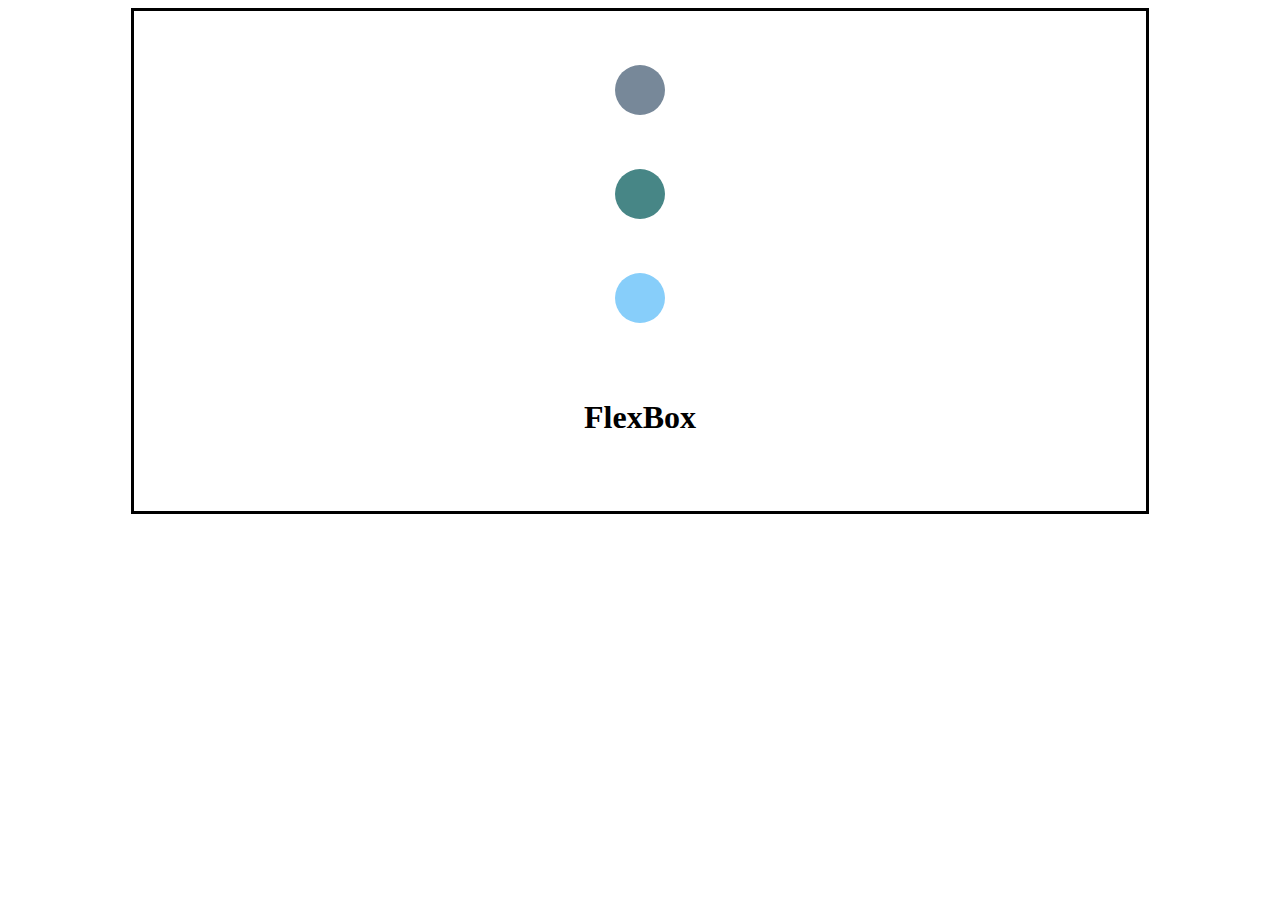
<file: Atividade02/index.html>
<!DOCTYPE html>
<html lang="en">
<head>
    <meta charset="UTF-8">
    <meta name="viewport" content="width=device-width, initial-scale=1.0">
    <title>FlexBox</title>
    <link rel="stylesheet" href="style.css">
</head>
<body>
    <div id="div_pai">
        
        <div class="bola cor1"></div>

        <div class="bola cor2"></div>

        <div class="bola cor3"></div>

        <h1 id="texto">FlexBox</h1>

    </div>

</body>
</html>
</file>
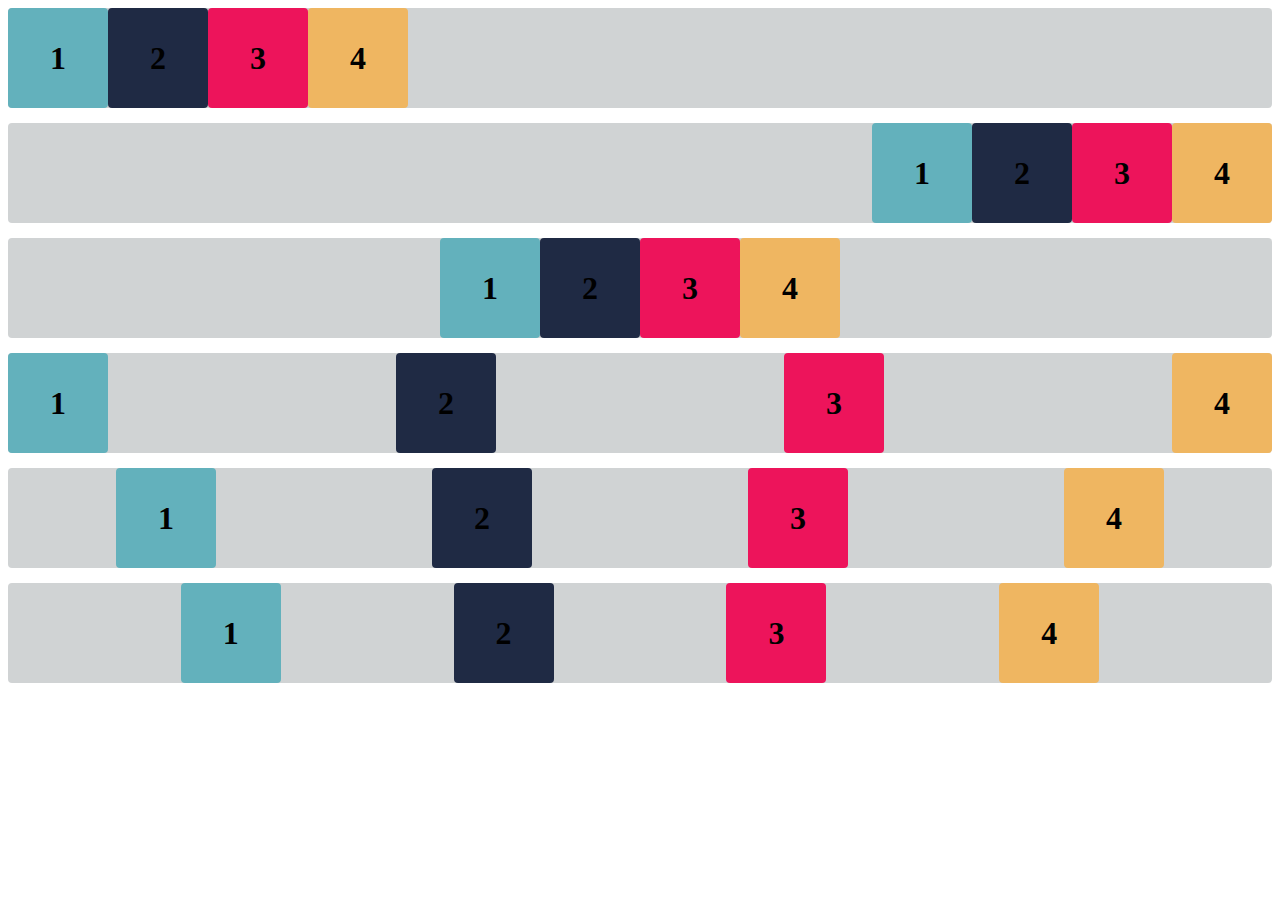
<file: Atividade04/index.html>
<!DOCTYPE html>
<html lang="en">

<head>
    <meta charset="UTF-8">
    <meta http-equiv="X-UA-Compatible" content="IE=edge">
    <meta name="viewport" content="width=device-width, initial-scale=1.0">
    <title>Flex-box</title>
    <link rel="stylesheet" href="style.css">
</head>

<body>

    <div class="base container1">
        <div class="flex-item box1"><h1>1</h1></div>
        <div class="flex-item box2"><h1>2</h1></div>
        <div class="flex-item box3"><h1>3</h1></div>
        <div class="flex-item box4"><h1>4</h1></div>
    </div>
    <div class="base container2">
        <div class="flex-item box1"><h1>1</h1></div>
        <div class="flex-item box2"><h1>2</h1></div>
        <div class="flex-item box3"><h1>3</h1></div>
        <div class="flex-item box4"><h1>4</h1></div>
    </div>
    <div class="base container3">
        <div class="flex-item box1"><h1>1</h1></div>
        <div class="flex-item box2"><h1>2</h1></div>
        <div class="flex-item box3"><h1>3</h1></div>
        <div class="flex-item box4"><h1>4</h1></div>
    </div>
    <div class="base container4">
        <div class="flex-item box1"><h1>1</h1></div>
        <div class="flex-item box2"><h1>2</h1></div>
        <div class="flex-item box3"><h1>3</h1></div>
        <div class="flex-item box4"><h1>4</h1></div>
    </div>
    <div class="base container5">
        <div class="flex-item box1"><h1>1</h1></div>
        <div class="flex-item box2"><h1>2</h1></div>
        <div class="flex-item box3"><h1>3</h1></div>
        <div class="flex-item box4"><h1>4</h1></div>
    </div>
    <div class="base container6">
        <div class="flex-item box1"><h1>1</h1></div>
        <div class="flex-item box2"><h1>2</h1></div>
        <div class="flex-item box3"><h1>3</h1></div>
        <div class="flex-item box4"><h1>4</h1></div>
    </div>

</body>

</html>
</file>
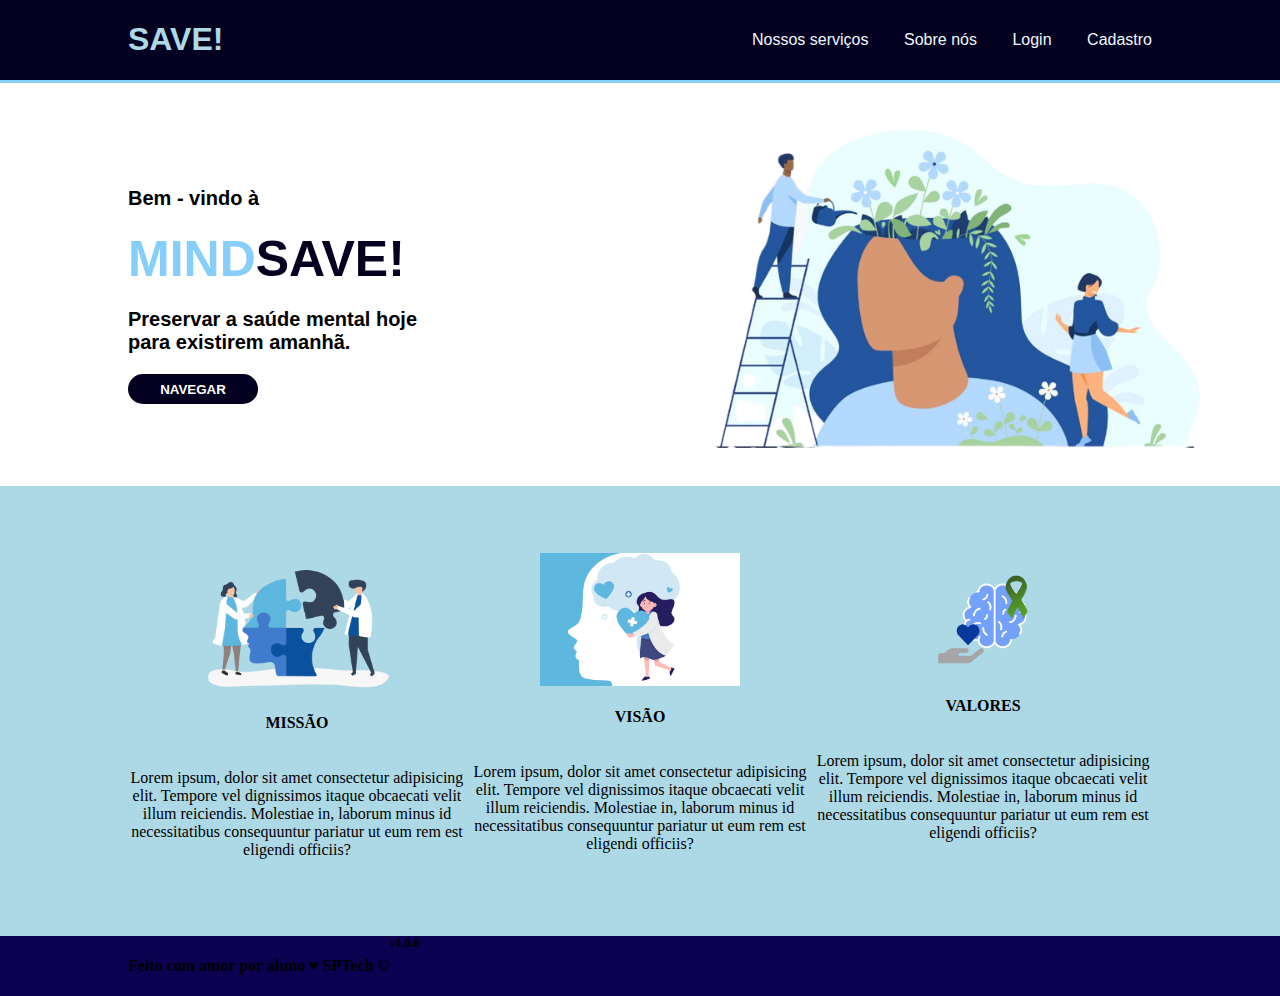
<file: Atividade05/public/index.html>
<!DOCTYPE html>
<html lang="en">

<head>
    <meta charset="UTF-8">
    <meta name="viewport" content="width=device-width, initial-scale=1.0">
    <title>Home</title>
    <link rel="shortcut icon" href="assets/imgs/logo.png" type="image/x-icon">
    <link rel="stylesheet" href="style.css">
</head>

<body>
    <div class="header">
        <div class="container">
            <h1>
                SAVE!
            </h1>
            <ul>
                <li> <a href="https://www.google.com/" target="_blank">Nossos serviços</a></li>
                <li> <a href="">Sobre nós</a></li>
                <li> <a href="login.html">Login</a></li>
                <li> <a href="Cadastro.html">Cadastro</a></li>
            </ul>
        </div>
    </div>

    <div class="banner">
        <div class="container">
            <div class="textos">
                <p>
                    Bem - vindo à
                </p>
                <h2>
                    <span style="color: lightskyblue;">MIND</span>SAVE!
                </h2>
                <p>
                    Preservar a saúde mental hoje para existirem amanhã.
                </p>
                <button class="btnNavegar">Navegar</button>
            </div>
            <img class="imagembanner"  src="assets/imgs/banner.png" alt="">
        </div>
    </div>

    <div class="social">
        <div class="container">
            <div class="boxes">
                <div class="box">
                    <img src="assets/imgs/missão.png" alt="Missão">
                    <h4>
                        MISSÃO
                    </h4>
                    <p>
                        Lorem ipsum, dolor sit amet consectetur adipisicing elit.
                        Tempore vel dignissimos itaque obcaecati velit illum reiciendis.
                        Molestiae in, laborum minus id necessitatibus consequuntur
                        pariatur ut eum rem est eligendi officiis?
                    </p>
                </div>
                <div class="box">
                    <img src="assets/imgs/img2.png" alt="Visão">
                    <h4>
                        VISÃO
                    </h4>
                    <p>
                        Lorem ipsum, dolor sit amet consectetur adipisicing elit.
                        Tempore vel dignissimos itaque obcaecati velit illum reiciendis.
                        Molestiae in, laborum minus id necessitatibus consequuntur
                        pariatur ut eum rem est eligendi officiis?
                    </p>
                </div>
                <div class="box">
                    <img src="assets/imgs/valores.png" alt="Valores">
                    <h4>
                        VALORES
                    </h4>
                    <p>
                        Lorem ipsum, dolor sit amet consectetur adipisicing elit.
                        Tempore vel dignissimos itaque obcaecati velit illum reiciendis.
                        Molestiae in, laborum minus id necessitatibus consequuntur
                        pariatur ut eum rem est eligendi officiis?
                    </p>
                </div>
            </div>
        </div>
    </div>

    <div class="footer">
        <div class="container">
            <h4>
                Feito com amor por aluno &hearts; SPTech &copy;
            </h4>
            <span class="version">v1.0.0</span>
        </div>
    </div>


</body>

</html>
</file>
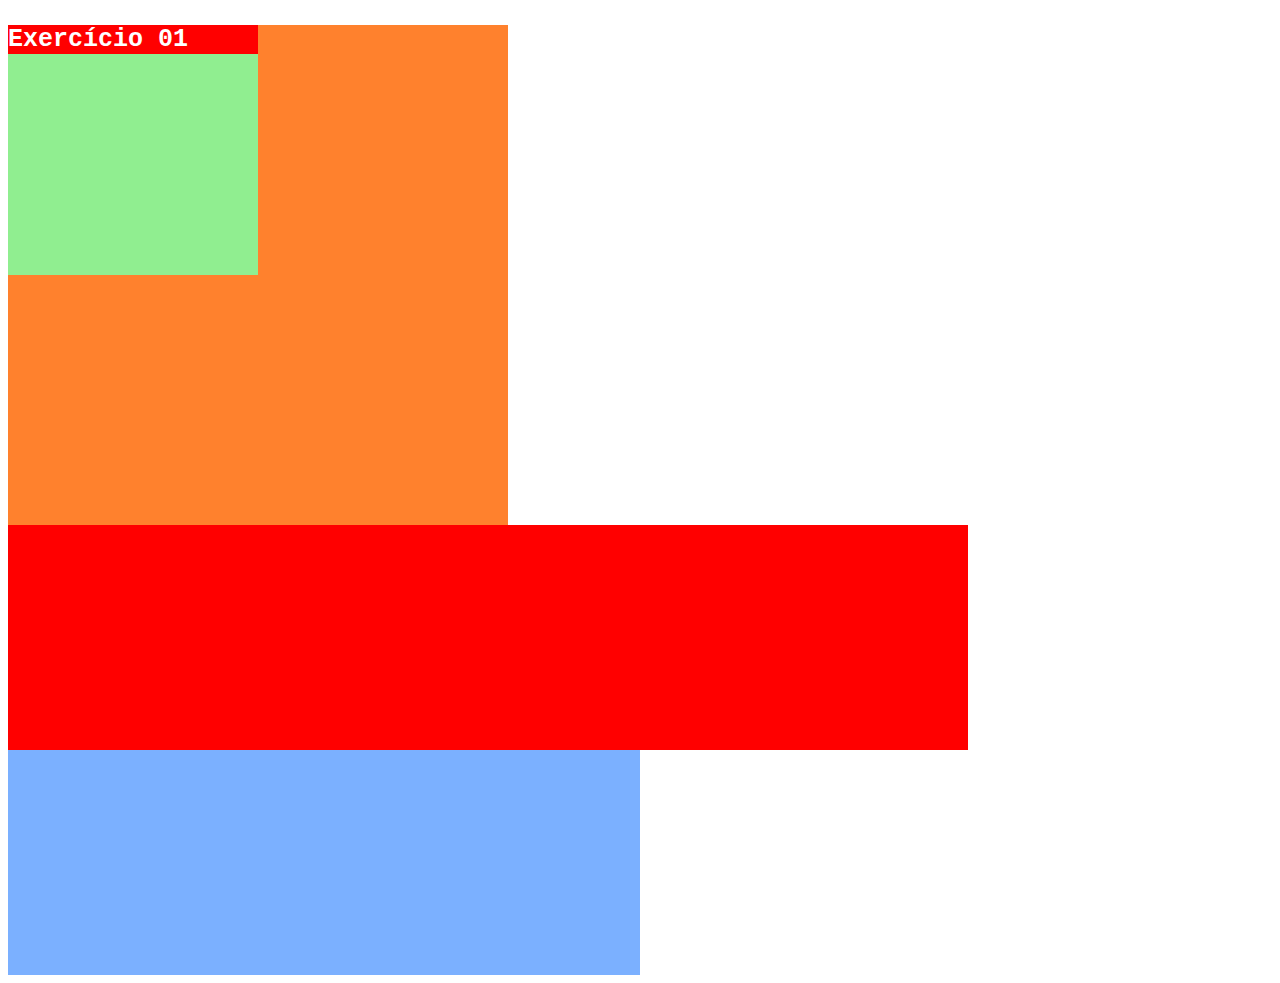
<file: Atividade01/Ex01.html>
<!DOCTYPE html>
<html lang="en">
<head>
    <meta charset="UTF-8">
    <meta name="viewport" content="width=device-width, initial-scale=1.0">
    <title>Exercício 01</title>
</head>
<body>

    <!-- CSS INLINE -->
    
    <div style="background-color: #ff812d; width: 500px; height: 500px;">
    
        <div style="background-color: #90ee90; width: 50%; height: 50%;">
        
            <p style="color: #ffffff; background-color: #ff0000; font-size: 25px; font-family: monospace; font-weight: bold;">Exercício 01</p>

        </div>     

    </div>

    <div style="width: 50%; height: 50vh; background-color: rgb(123, 176, 255);">
    
        <div style="width: 75vw; height: 50%; background-color:rgb(255, 0, 0);"></div>
    
    </div>

</body>
</html>
</file>
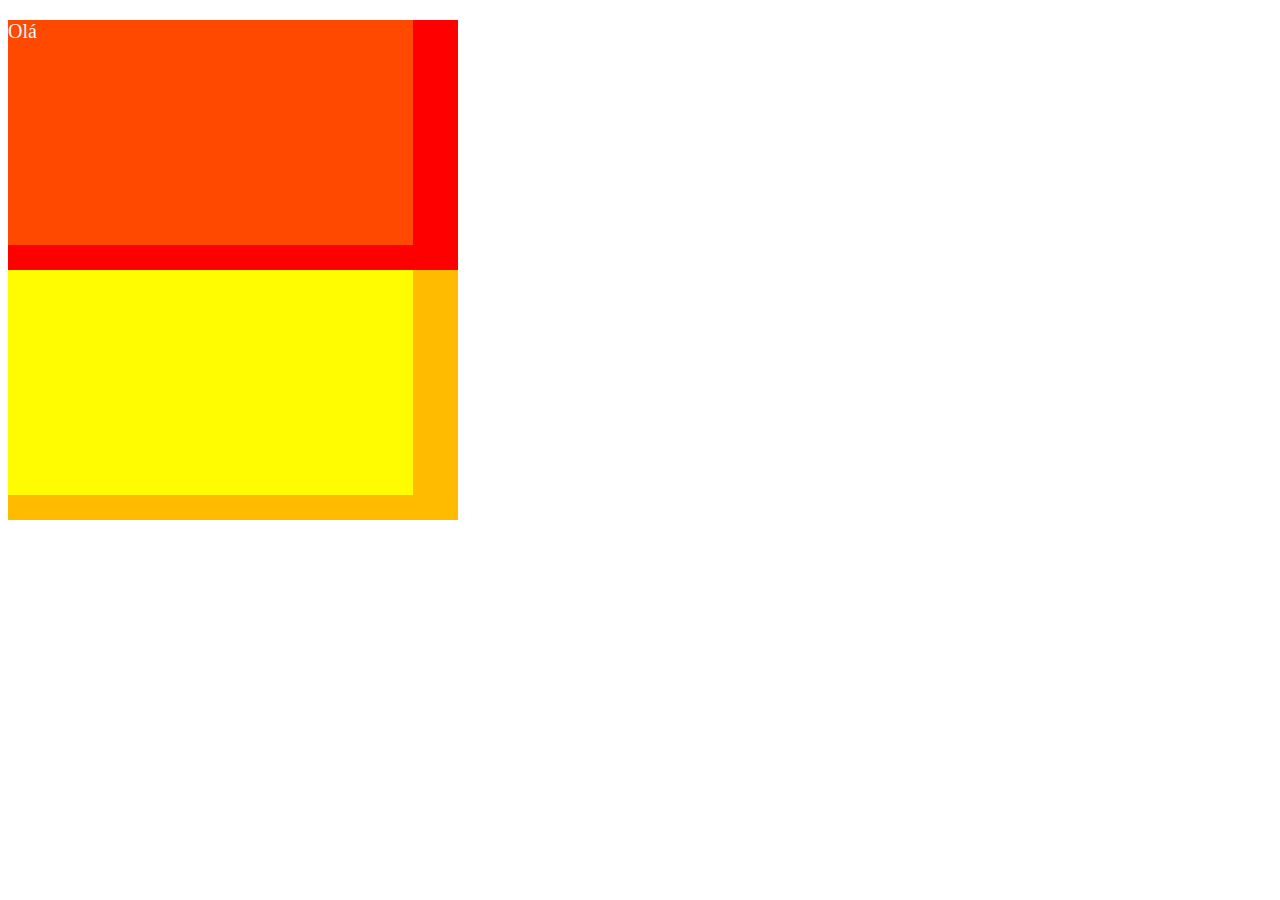
<file: Atividade01/Ex02.html>
<!DOCTYPE html>
<html lang="en">
<head>
    <meta charset="UTF-8">
    <meta name="viewport" content="width=device-width, initial-scale=1.0">
    <title>Exercício 02</title>
</head>
<!-- CSS INTERNO -->
    <style>
        .div01
        {
            width: 450px;
            height: 250px;
            background-color: rgb(255, 0, 0);
        }
         .div02 
        {
            width: 90%;
            height: 90%;
            background-color:  rgb(255, 72, 0);
        }
         .paragrafo 
        {
            color: aliceblue;
            font-size: 20px;
            font-family: 'Times New Roman', Times, serif;
        }
        .div03
        {
            width: 450px;
            height: 250px;
            background-color: rgb(255, 187, 0);
        }
        .div04
        {
            width: 90%;
            height: 90%;
            background-color: rgb(255, 251, 0);
        }

    </style>
<body>

    <div class="div01">
    
        <div class="div02">
        
            <p class="paragrafo">Olá</p>

        </div>     

    </div>

    <div class="div03">
    
        <div class="div04"></div>
    
    </div>

</body>
</html>
</file>
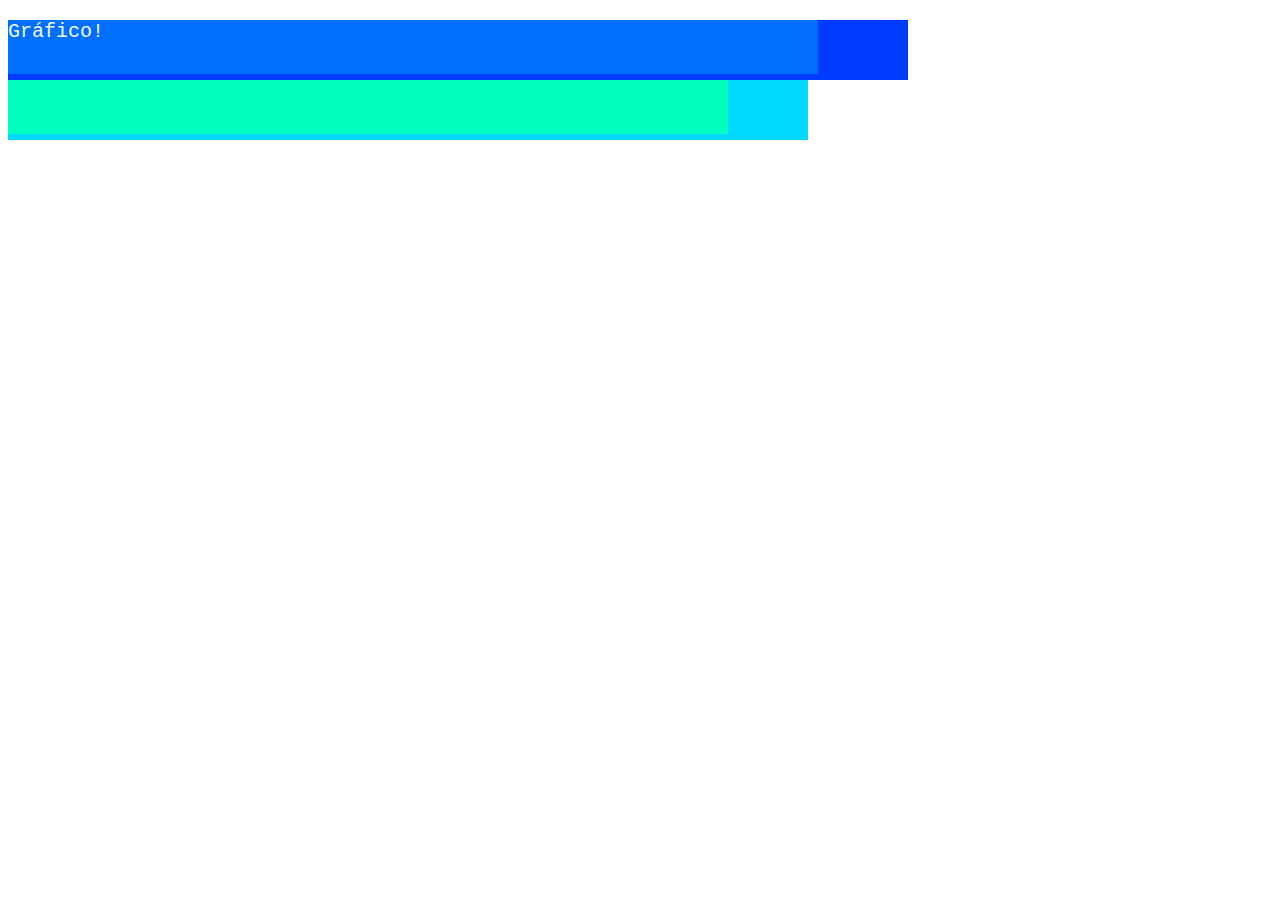
<file: Atividade01/Ex03.html>
<!DOCTYPE html>
<html lang="en">
<head>
    <meta charset="UTF-8">
    <meta name="viewport" content="width=device-width, initial-scale=1.0">
    <title>Exercício 03</title>
    <!-- CSS EXTERNO -->
    <link rel="stylesheet" href="style.css">

</head>
<body>
    
    <div class="div01">
    
        <div class="div02">
        
            <p class="paragrafo">Gráfico!</p>

        </div>     

    </div>

    <div class="div03">
    
        <div class="div04"></div>
    
    </div>

</body>
</html>
</file>
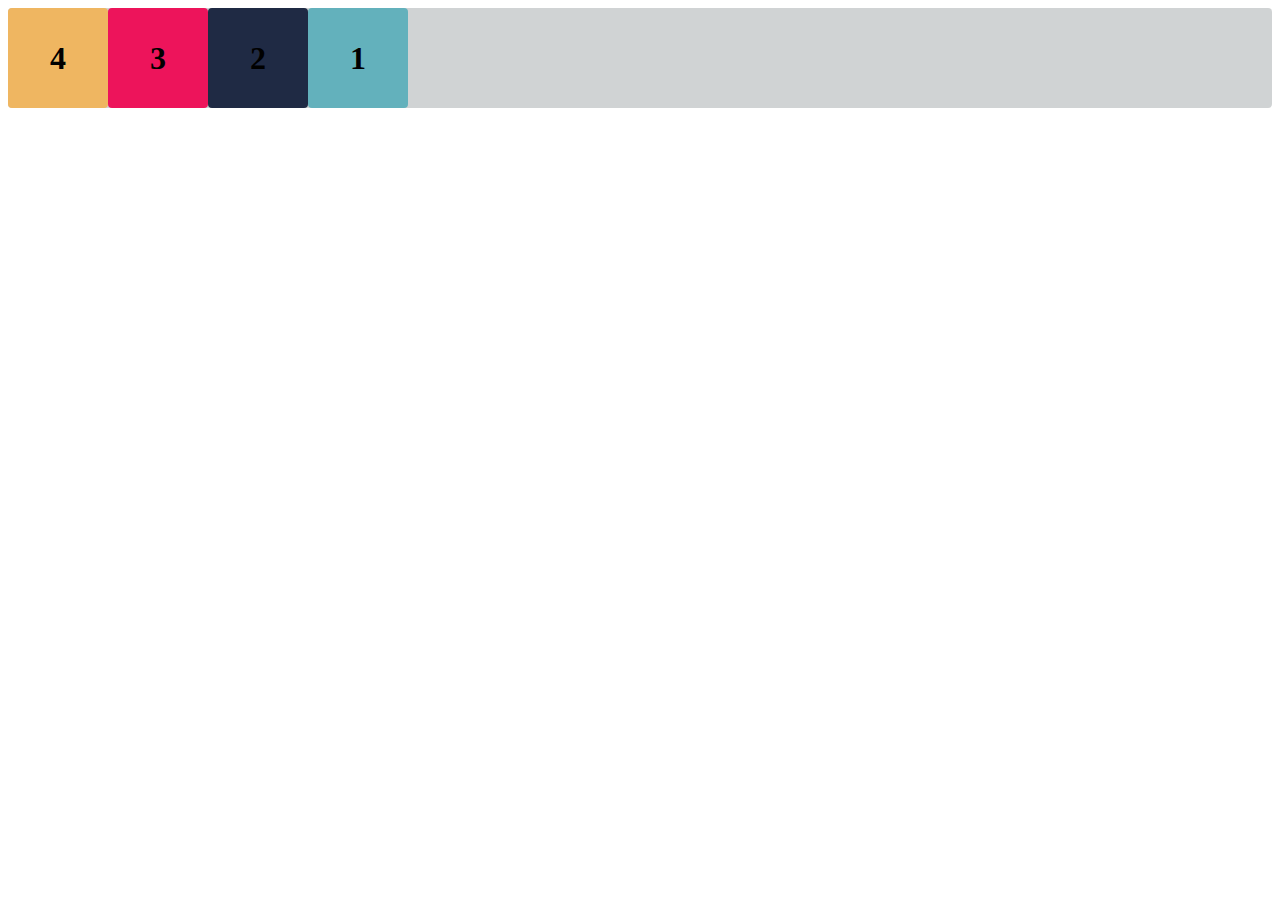
<file: Atividade04/Desafio.html>
<!DOCTYPE html>
<html lang="en">

<head>
    <meta charset="UTF-8">
    <meta http-equiv="X-UA-Compatible" content="IE=edge">
    <meta name="viewport" content="width=device-width, initial-scale=1.0">
    <title>Flex-box</title>
    <link rel="stylesheet" href="style.css">
</head>

<body>

    <div class="base container-desafio">
        <div class="flex-item box1"><h1>1</h1></div>
        <div class="flex-item box2"><h1>2</h1></div>
        <div class="flex-item box3"><h1>3</h1></div>
        <div class="flex-item box4"><h1>4</h1></div>
    </div>

</body>

</html>
</file>
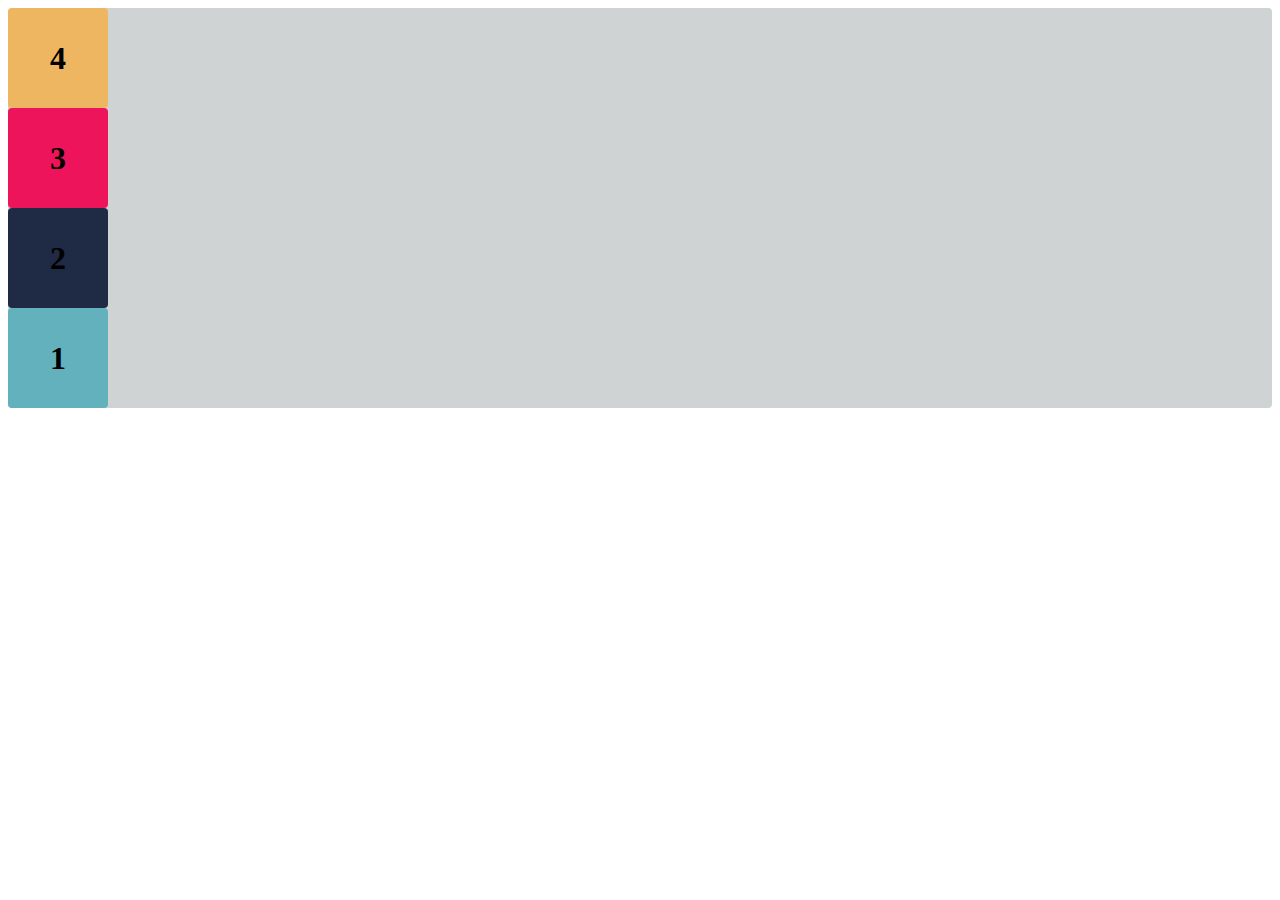
<file: Atividade04/ExercicioB.html>
<!DOCTYPE html>
<html lang="en">

<head>
    <meta charset="UTF-8">
    <meta http-equiv="X-UA-Compatible" content="IE=edge">
    <meta name="viewport" content="width=device-width, initial-scale=1.0">
    <title>Flex-box</title>
    <link rel="stylesheet" href="style.css">
</head>

<body>

    <div class="base container-exercicioB">
        <div class="flex-item box1"><h1>1</h1></div>
        <div class="flex-item box2"><h1>2</h1></div>
        <div class="flex-item box3"><h1>3</h1></div>
        <div class="flex-item box4"><h1>4</h1></div>
    </div>

</body>

</html>
</file>
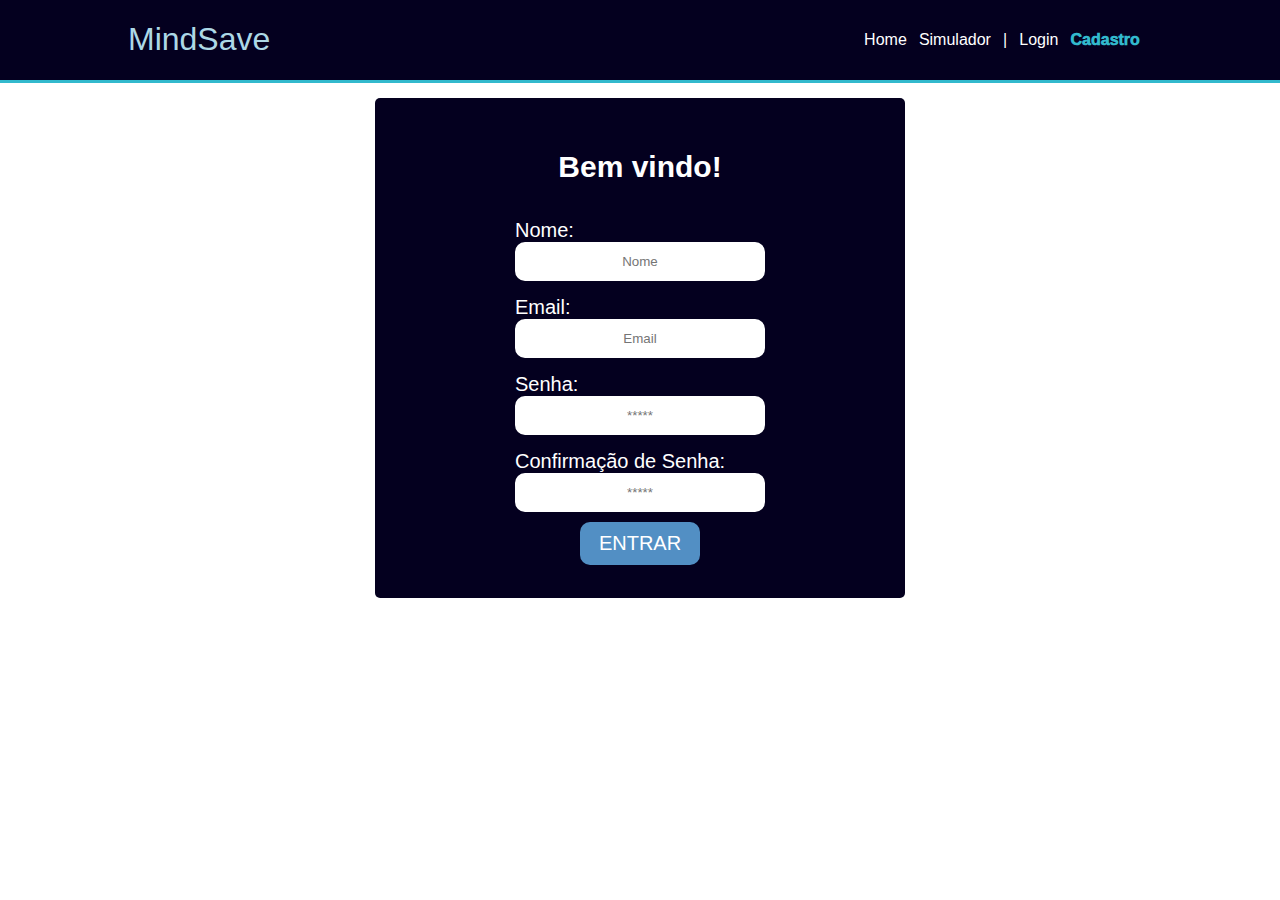
<file: Atividade05/public/Cadastro.html>
<!DOCTYPE html>
<html lang="en">

<head>
    <meta charset="UTF-8">
    <meta http-equiv="X-UA-Compatible" content="IE=edge">
    <meta name="viewport" content="width=device-width, initial-scale=1.0">
    <title>Cadastro</title>
    <link rel="stylesheet" href="Cadastro.css">
</head>

<body>
    <!-- Nosso cabeçalho -->
    <div class="header">
        <div class="container">
            <h1 class="titulo">MindSave</h1>

            <ul class="navBar">
                <li> <a href="index.html">Home</a></li>
                <li> <a href="">Simulador</a></li>
                <li>|</li>
                <li> <a href="login.html">Login</a></li>
                <li> <a id="aqui" href="Cadastro.html">Cadastro</a></li>
            </ul>
        </div>
        
    </div>

    <!-- Começo do Banner -->

    <div class="banner">
        <div class="container">
            <div class="caixa_formulario">
                <h1>Bem vindo!</h1>
                <div class="formulario">

                    <span>Nome:</span>
                    <input id="email_input" type="text" placeholder="Nome">

                    <span>Email:</span>
                    <input id="senha_input" type="email" placeholder="Email">

                    <span>Senha:</span>
                    <input id="senha_input" type="password" placeholder="*****">

                    <span>Confirmação de Senha:</span>
                    <input id="senha_input" type="password" placeholder="*****">

                    <button><a href="login.html">ENTRAR</a></button>
                </div>
            </div>
        </div>
    </div>

    <!-- Fim do Banner -->

</body>

</html>
</file>
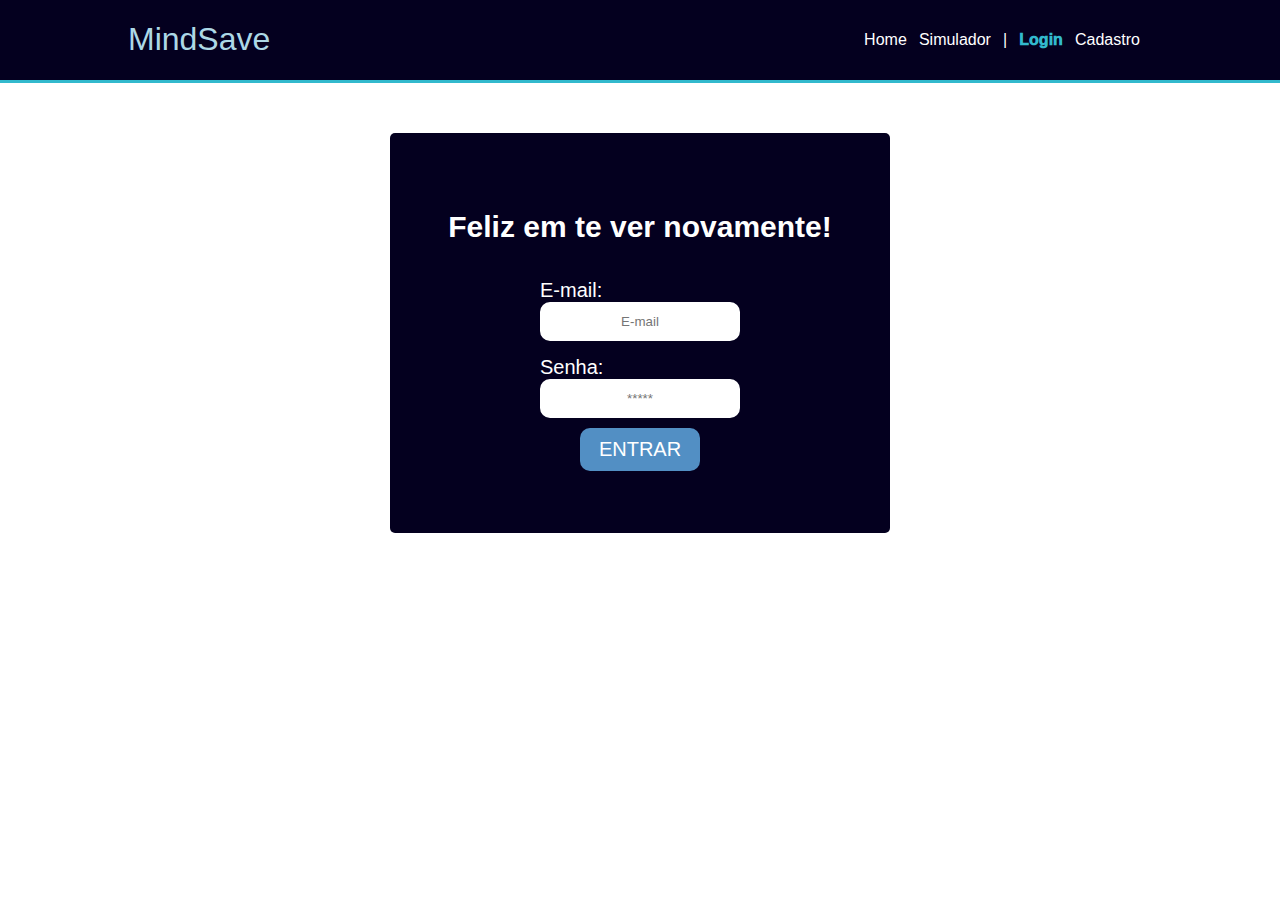
<file: Atividade05/public/login.html>
<!DOCTYPE html>
<html lang="en">

<head>
    <meta charset="UTF-8">
    <meta http-equiv="X-UA-Compatible" content="IE=edge">
    <meta name="viewport" content="width=device-width, initial-scale=1.0">
    <title>Login</title>
    <link rel="stylesheet" href="login.css">
</head>

<body>
    <!-- Nosso cabeçalho -->
    <div class="header">
        <div class="container">
            <h1 class="titulo">MindSave</h1>

            <ul class="navBar">
                <li> <a href="index.html">Home</a></li>
                <li> <a href="">Simulador</a></li>
                <li>|</li>
                <li> <a id="aqui" href="login.html">Login</a></li>
                <li> <a href="Cadastro.html">Cadastro</a></li>
            </ul>
        </div>

    </div>

    <!-- Começo do Banner -->

    <div class="banner">
        <div class="container">
            <div class="caixa_formulario">
                <h1>Feliz em te ver novamente!</h1>
                <div class="formulario">

                    <span>E-mail:</span>
                    <input id="email_input" type="email" placeholder="E-mail">

                    <span>Senha:</span>
                    <input id="senha_input" type="password" placeholder="*****">

                    <button>ENTRAR</button>
                </div>
            </div>
        </div>
    </div>

    <!-- Fim do Banner -->

</body>
</html>
</file>
<file: Atividade02/style.css>
#div_pai
{
    width: 80%;
    height: 500px;
    border: solid 3px #000;
    margin: auto;
    display: flex;
    justify-content: space-evenly; 
    align-items: center; 
    flex-direction: column; 
}

.bola
{
    width: 50px;
    height: 50px;
    border-radius: 50%;
}

.cor1
{
    background-color: lightslategray;
}

.cor2
{
    background-color:rgb(71, 134, 134);
}

.cor3
{
    background-color: lightskyblue;

}

#texto
{
    font-family: 'Times New Roman', Times, serif;
}
</file>
<file: Atividade04/style.css>
.flex-item {
    width: 100px;
    height: 100px;
    border-radius: 4px;
    display: flex;
    align-items: center;
}

.base {
    margin-bottom: 15px;
    background-color: #d0d3d4;
    border-radius: 4px;
    display: flex;
}

.box1 {
    background-color: #63b1bc;
}

.box2 {
    background-color: #1f2a44;
}

.box3 {
    background-color: #ed145b;
}

.box4 {
    background-color: #efb661;
}

h1 {
    width: fit-content;
    margin: auto;
}

/* Insira o código abaixo */

.container1 
{
    justify-content: start;
}

.container2 
{
    justify-content: end;
}

.container3 
{
    justify-content: center;
}

.container4 
{
    justify-content: space-between;
}
.container5 
{
    justify-content: space-around;
}
.container6 
{
    justify-content: space-evenly;
}
.container-exercicioB
{
    flex-direction: column-reverse;

}
.container-desafio
{
    justify-content: start;
    flex-direction: row-reverse;
}
</file>
<file: Atividade05/public/style.css>
/* 
* 
{
    Muda todas as coisas do site
}*/

body
{
    margin: 0;
}


.header
{
    border-bottom: 3px  solid lightskyblue;
    margin: 0px 0px 3px 0px;
    background-color: rgb(4, 0, 31);
}

.header .container
{
    width: 80%;
    margin: auto;
    display: flex;
    justify-content: space-between;
    align-items: center;
}

.header h1
{
    font-family: 'Lucida Sans', 'Lucida Sans Regular', 'Lucida Grande', 'Lucida Sans Unicode', Geneva, Verdana, sans-serif;
    color: lightblue;
}


.header .container ul 
{
    width: 400px;
    list-style: none;
    display: flex;
    justify-content:space-between; 
    color: aliceblue;
    font-family: 'Trebuchet MS', 'Lucida Sans Unicode', 'Lucida Grande', 'Lucida Sans', Arial, sans-serif;
}

.header a 
{
    text-decoration: none;
    color:aliceblue;
}

/* Container Padrão */
.container
{
    display: flex;
    width: 80%;
    margin: auto;
}

.banner
{
    width: 100%;
    height: 400px;
    display: flex;
    align-items: center;
    position: relative;
}


.imagembanner
{
    margin-bottom: 15px;
    height: 340px;
    position: absolute;
    right: 80px;
}
.banner .container
{

    align-items: center;
}

.banner .container h2
{
    font-family: 'Gill Sans', 'Gill Sans MT', Calibri, 'Trebuchet MS', sans-serif;
    font-size: 50px;
    font-weight: 800;
    color: black;
    margin: 0;
    color: rgb(4, 0, 31);
}

.banner .container p
{
    font-size: 20px;
    font-weight: 800;
    font-family: 'Lucida Sans', 'Lucida Sans Regular', 'Lucida Grande', 'Lucida Sans Unicode', Geneva, Verdana, sans-serif;
    color: black;
    width: 300px;
}

.btnNavegar
{
    width: 130px;
    height: 30px;
    border-radius: 20px;
    border: white;
    outline: none;
    color: white;
    background-color: rgb(4, 0, 31);
    text-transform: uppercase;
    font-weight: 800;
    cursor: pointer;
}

.btnNavegar:hover
{
    background-color: rgb(11, 1, 80);
}

.social 
{
    background-color: lightblue;
    display: flex;
}

.social .container
{
    justify-content: center;
}

.box img
{
    width: 200px;
}

.social .container .boxes
{
    display: flex;
    justify-content: space-between;
}

.box
{
    width: 33%;
    height: 450px;
    display: flex;
    flex-direction: column;
    justify-content: center;
    align-items: center;
}

.box p 
{
    text-align: center;
}

.footer
{
    height: 60px;
    width: 100%;
    background-color: rgb(11, 1, 80);
}
.footer .container .version
{
    font-size: 12px;
    font-weight: 800;
}

.card 
{
    width: 30%;
    background-color: lightskyblue;
    border-radius: 10px;
    display: flex;
    align-items: center;
    justify-content: space-evenly;
    flex-direction: column;
    color: rgb(4, 0, 31);
    padding: 50px;
}

.card h2
{
    margin: 0;
    font-size: 30px;
}

.formulario 
{
    display: flex;
    height: 90%;
    width: 90%;
    justify-content: space-around;
    flex-direction: column;
}

.formulario span
{
    font-size: 15px;
    font-weight: 800;
}

.formulario input
{
    border: 2px solid rgb(146, 189, 255);
    text-align: center;
    border-radius: 5px;
    width: 200px;
    height: 20px;

}

.campo
{
    display: flex;
    flex-direction: column;
    justify-content: center;
}

.login .container
{
    justify-content: center;
    height: 500px;
}

.botao
{
    cursor: pointer;
    font-family: 'Franklin Gothic Medium', 'Arial Narrow', Arial, sans-serif;
    border: 0;
    border-radius: 5px;
    font-weight: 500px;
    font-size: 19px;
    color: white;
    background-color: rgb(4, 0, 31);
    width: 120px;
    height: 30px;
    align-self: center;
}
</file>
<file: Atividade01/style.css>
.div01
{
    width: 900px;
    height: 60px;
    background-color: rgb(0, 60, 255);
}
 .div02 
{
    width: 90%;
    height: 90%;
    background-color:  rgb(0, 110, 255);
}
 .paragrafo 
{
    color: aliceblue;
    font-size: 20px;
    font-family: 'Courier New', Courier, monospace;
}
.div03
{
    width: 800px;
    height: 60px;
    background-color: rgb(0, 217, 255);
}
.div04
{
    width: 90%;
    height: 90%;
    background-color: rgb(0, 255, 191);
}
</file>
<file: Atividade05/public/Cadastro.css>
*{
    font-family: Arial;
}

body {
    margin: 0;
    background: white;
}

/* Começo do cabeçalho */

.header {
    border-bottom: 3px solid #32b9cd;
    background-color:  rgb(4, 0, 31);
}

.container {
    width: 80%;
    margin: auto;
    display: flex;
}

.header .container {
    justify-content: space-between;
}

.header ul #aqui {
    font-weight: 1000;
    color: #32b9cd;
}

ul {
    color: white;
}

a {
    color: white;
    text-decoration: none;
}

.titulo {
    color: lightblue;
    font-family: 'Lucida Sans', 'Lucida Sans Regular', 'Lucida Grande', 'Lucida Sans Unicode', Geneva, Verdana, sans-serif;
    width: fit-content;
    font-weight: 500;
}

.navBar {
    width: 300px;
    padding: 0;
    list-style: none;
    display: flex;
    justify-content: space-evenly;
    align-items: center;
}

/* Fim do cabeçalho */

/* Começo do Banner */

.banner {
    background-color: white;
    height: 500px;
    color: #fff;
    display: flex;
}

.banner .container p span {
    font-weight: 1000;
}

.banner .container {
    font-size: 36px;
    justify-content: center;
}

.banner .container p {
    width: 30%;
}

/* Fim do banner */

/* Começo do Social */
.social {
    background-color: white;
    display: flex;
}

.box img {
    width: 170px;
}

.social .container .boxes {
    display: flex;
    width: 100%;
    justify-content: space-evenly;
}

.box {
    margin-top: 50px;
    display: flex;
    flex-direction: column;
    align-items: center;
}

.social p {
    text-align: center;
}

/* Final do Social */

/* Começo do formulario */

.caixa_formulario {
    background: rgb(4, 0, 31);
    width: 530px;
    height: 500px;
    color: white;
    display: flex;
    flex-direction: column;
    justify-content: center;
    align-items: center;
    border-radius: 5px;
    margin-top: 15px;
}

.caixa_formulario h1 {
    font-size: 30px;
}

.formulario {
    display: flex;
    flex-direction: column;
    width: 250px;
}

.formulario button {
    margin-top: 10px;
    background: rgb(82, 143, 196);
    color: #fff;
    padding: 10px 15px;
    border: none;
    border-radius: 10px;
    font-family: 'Trebuchet MS', 'Lucida Sans Unicode', 'Lucida Grande', 'Lucida Sans', Arial, sans-serif;
    font-size: 20px;
    width: 120px;
    align-self: center;
    cursor: pointer;
}

.formulario button:hover
{
    background-color: rgb(128, 195, 253); 
}

.formulario input {
    padding: 10px 15px;
    text-align: center;
    border: 2px solid white;
    border-radius: 10px;
    outline-color: rgb(82, 143, 196);
    box-sizing: border-box;
}

.formulario input::placeholder
{
    color: rgb(117, 117, 117);
}

.formulario span {
    font-size: 20px;
    margin-top: 15px;
}

/* Final do formulario */
</file>
<file: Atividade05/public/login.css>
*{
    font-family: Arial;
}

body {
    margin: 0;
    background: white;
}

/* Começo do cabeçalho */

.header {
    border-bottom: 3px solid #32b9cd;
    background-color:  rgb(4, 0, 31);
}

.container {
    width: 80%;
    margin: auto;
    display: flex;
}

.header .container {
    justify-content: space-between;
}


ul {
   color: white;
}

a {
    color: white;
    text-decoration: none;
    cursor: pointer;
}

.header ul #aqui {
    font-weight: 1000;
    color: #32b9cd;
    text-decoration: none;
    cursor: pointer;
}

.titulo {
    color: lightblue;
    font-family: 'Lucida Sans', 'Lucida Sans Regular', 'Lucida Grande', 'Lucida Sans Unicode', Geneva, Verdana, sans-serif;
    width: fit-content;
    font-weight: 500;
}

.navBar {
    width: 300px;
    padding: 0;
    list-style: none;
    display: flex;
    justify-content: space-evenly;
    align-items: center;
}

/* Fim do cabeçalho */

/* Começo do Banner */

.banner {
    background-color: white;
    height: 500px;
    color: #fff;
    display: flex;
}

.banner .container p span {
    font-weight: 1000;
}

.banner .container {
    font-size: 36px;
    justify-content: center;
}

.banner .container p {
    width: 30%;
}

/* Fim do banner */

/* Começo do Social */
.social {
    background-color: white;
    display: flex;
}

.box img {
    width: 170px;
}

.social .container .boxes {
    display: flex;
    width: 100%;
    justify-content: space-evenly;
}

.box {
    margin-top: 50px;
    display: flex;
    flex-direction: column;
    align-items: center;
}

.social p {
    text-align: center;
}

/* Final do Social */

/* Começo do formulario */

.caixa_formulario {
    background: rgb(4, 0, 31);
    width: 500px;
    height: 400px;
    color: white;
    display: flex;
    flex-direction: column;
    justify-content: center;
    align-items: center;
    border-radius: 5px;
}

.caixa_formulario h1 {
    font-size: 30px;
    margin-top: 15px;
}

.formulario {
    display: flex;
    flex-direction: column;
    width: 200px;
}

.formulario button {
    margin-top: 10px;
    background: rgb(82, 143, 196);
    color: #fff;
    padding: 10px 15px;
    border: none;
    border-radius: 10px;
    font-family: 'Trebuchet MS', 'Lucida Sans Unicode', 'Lucida Grande', 'Lucida Sans', Arial, sans-serif;
    font-size: 20px;
    width: 120px;
    align-self: center;
    cursor: pointer;
}

.formulario button:hover
{
    background-color: rgb(128, 195, 253); 
}

.formulario input {
    padding: 10px 15px;
    text-align: center;
    border: 2px solid white;
    border-radius: 10px;
    outline-color: rgb(82, 143, 196);
    box-sizing: border-box;
    
}

.formulario input::placeholder
{
    color: rgb(117, 117, 117);
}

.formulario span {
    font-size: 20px;
    margin-top: 15px;
}

/* Final do formulario */
</file>
